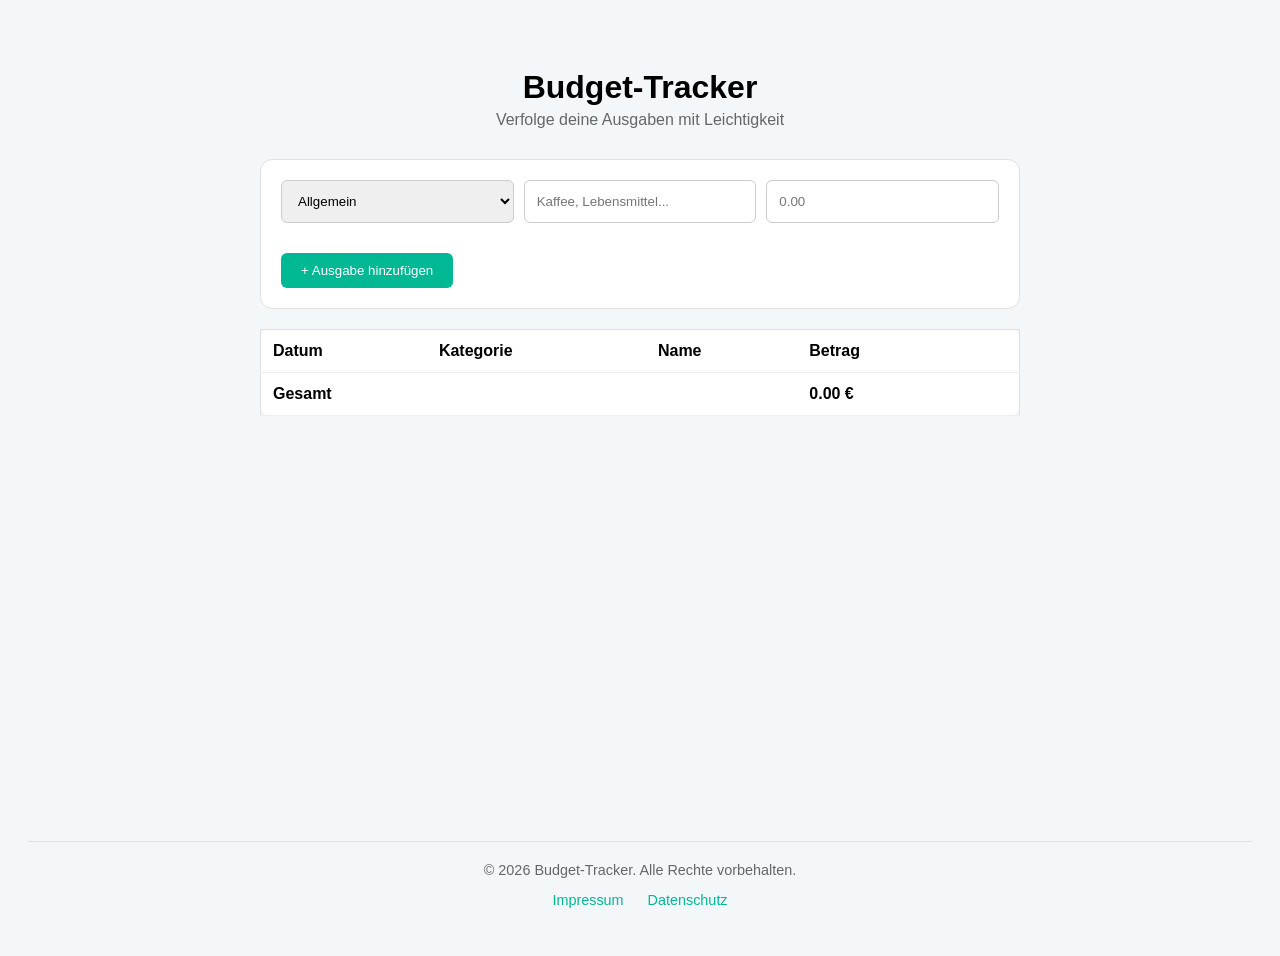
<file: index.html>
<!doctype html>
<html lang="de">
  <head>
    <meta charset="UTF-8" />
    <meta name="viewport" content="width=device-width, initial-scale=1.0">
    <title>Budget-Tracker</title>
    <link rel="icon" href="./assets/img/icon_bu.jpg" />
    <link rel="stylesheet" href="./assets/css/style.css" />
    <link
      rel="stylesheet"
      href="https://cdnjs.cloudflare.com/ajax/libs/font-awesome/6.5.1/css/all.min.css"
    />
  </head>
  <body>
    <div class="container">
      <div class="header-wrapper">
        <h1>Budget-Tracker</h1>
        <p>Verfolge deine Ausgaben mit Leichtigkeit</p>
      </div>

      <div class="input-card">
        <div class="form-row">
          <select id="category">
            <option>Allgemein</option>
            <option>Lebensmittel</option>
            <option>Transport</option>
            <option>Einkaufen</option>
            <option>Unterhaltung</option>
            <option>Rechnungen</option>
            <option>Gesundheit</option>
          </select>
          <input type="text" id="name" placeholder="Kaffee, Lebensmittel..." />
          <input type="number" id="amount" placeholder="0.00" />
        </div>
        <button id="add-btn">+ Ausgabe hinzufügen</button>
      </div>

      <table id="expense-table">
        <thead>
          <tr>
            <th>Datum</th>
            <th>Kategorie</th>
            <th>Name</th>
            <th>Betrag</th>
            <th></th>
          </tr>
        </thead>
        <tbody id="expense-list"></tbody>
        <tfoot>
          <tr>
            <td colspan="3"><strong>Gesamt</strong></td>
            <td id="total-amount"><strong>0.00 €</strong></td>
            <td></td>
          </tr>
        </tfoot>
      </table>
    </div>
    <footer class="footer">
      <p>© 2026 Budget-Tracker. Alle Rechte vorbehalten.</p>
      <div class="footer-links">
        <a href="./impressum.html">Impressum</a>
        <a href="./datenschutz.html">Datenschutz</a>
      </div>
    </footer>
    <script src="./script.js"></script>
  </body>
</html>
</file>
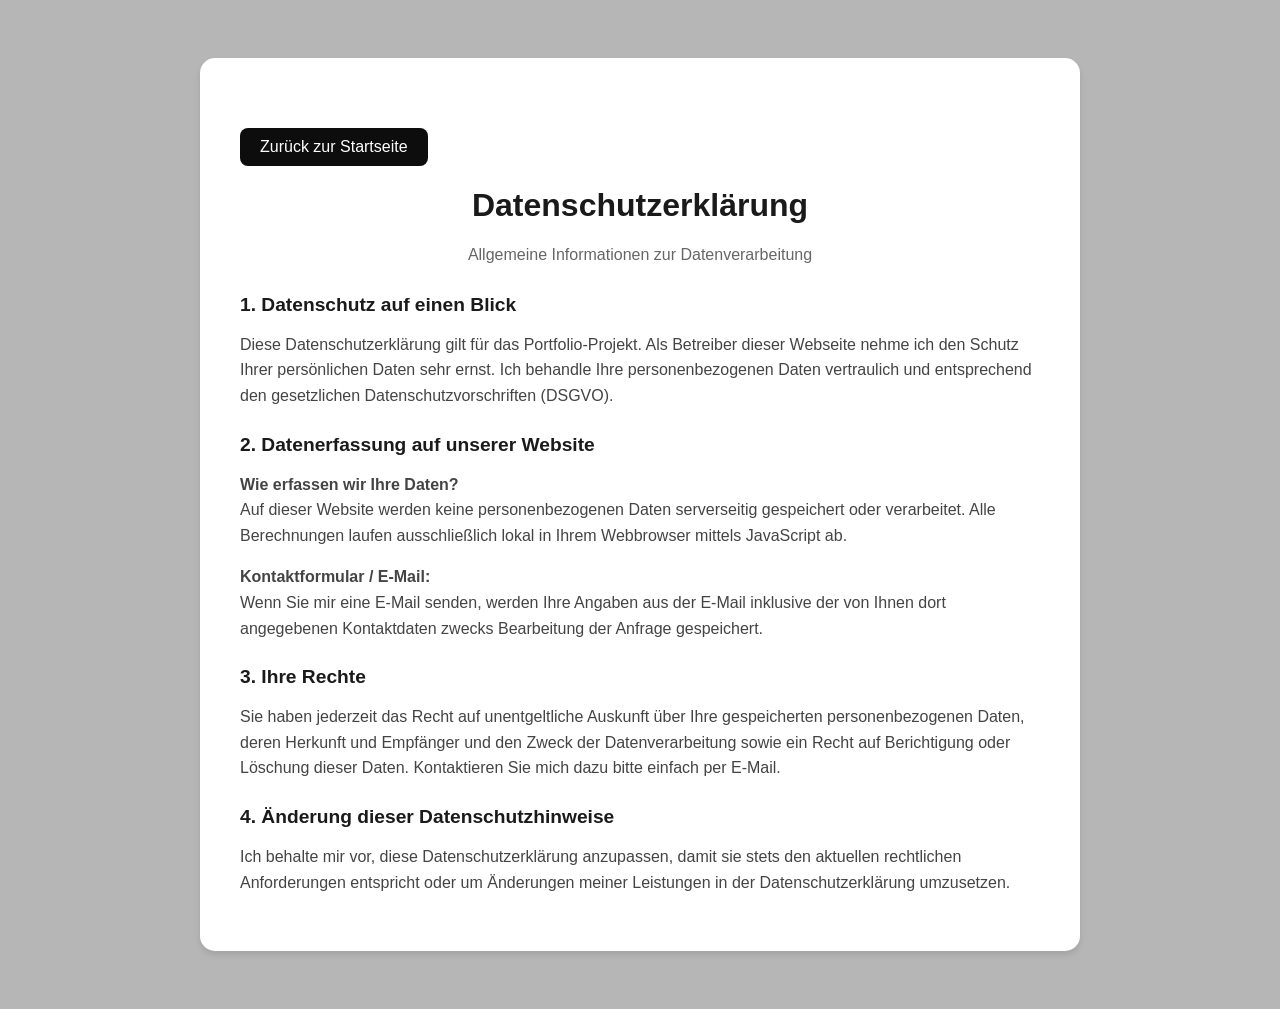
<file: datenschutz.html>
<!doctype html>
<html lang="de">
  <head>
    <meta charset="UTF-8" />
    <link rel="stylesheet" href="./assets/css/style-imp-dat.css" />
    <link rel="icon" href="./assets/img/icon_bu.jpg" />
    <title>Datenschutzerklärung</title>
  </head>
  <body class="legal-bg">
    <div class="card-container">
      <a href="./index.html" class="btn-home">Zurück zur Startseite</a>
      <h1>Datenschutzerklärung</h1>
      <p class="subtitle">Allgemeine Informationen zur Datenverarbeitung</p>

      <div class="content-box">
        <h2>1. Datenschutz auf einen Blick</h2>
        <p>
          Diese Datenschutzerklärung gilt für das Portfolio-Projekt. Als
          Betreiber dieser Webseite nehme ich den Schutz Ihrer persönlichen
          Daten sehr ernst. Ich behandle Ihre personenbezogenen Daten
          vertraulich und entsprechend den gesetzlichen Datenschutzvorschriften
          (DSGVO).
        </p>

        <h2>2. Datenerfassung auf unserer Website</h2>
        <p>
          <strong>Wie erfassen wir Ihre Daten?</strong><br />
          Auf dieser Website werden keine personenbezogenen Daten serverseitig
          gespeichert oder verarbeitet. Alle Berechnungen laufen ausschließlich
          lokal in Ihrem Webbrowser mittels JavaScript ab.
        </p>

        <p>
          <strong>Kontaktformular / E-Mail:</strong><br />
          Wenn Sie mir eine E-Mail senden, werden Ihre Angaben aus der E-Mail
          inklusive der von Ihnen dort angegebenen Kontaktdaten zwecks
          Bearbeitung der Anfrage gespeichert.
        </p>

        <h2>3. Ihre Rechte</h2>
        <p>
          Sie haben jederzeit das Recht auf unentgeltliche Auskunft über Ihre
          gespeicherten personenbezogenen Daten, deren Herkunft und Empfänger
          und den Zweck der Datenverarbeitung sowie ein Recht auf Berichtigung
          oder Löschung dieser Daten. Kontaktieren Sie mich dazu bitte einfach
          per E-Mail.
        </p>
        <h2>4. Änderung dieser Datenschutzhinweise</h2>
        <p>
          Ich behalte mir vor, diese Datenschutzerklärung anzupassen, damit sie
          stets den aktuellen rechtlichen Anforderungen entspricht oder um
          Änderungen meiner Leistungen in der Datenschutzerklärung umzusetzen.
        </p>
      </div>
    </div>
  </body>
</html>
</file>
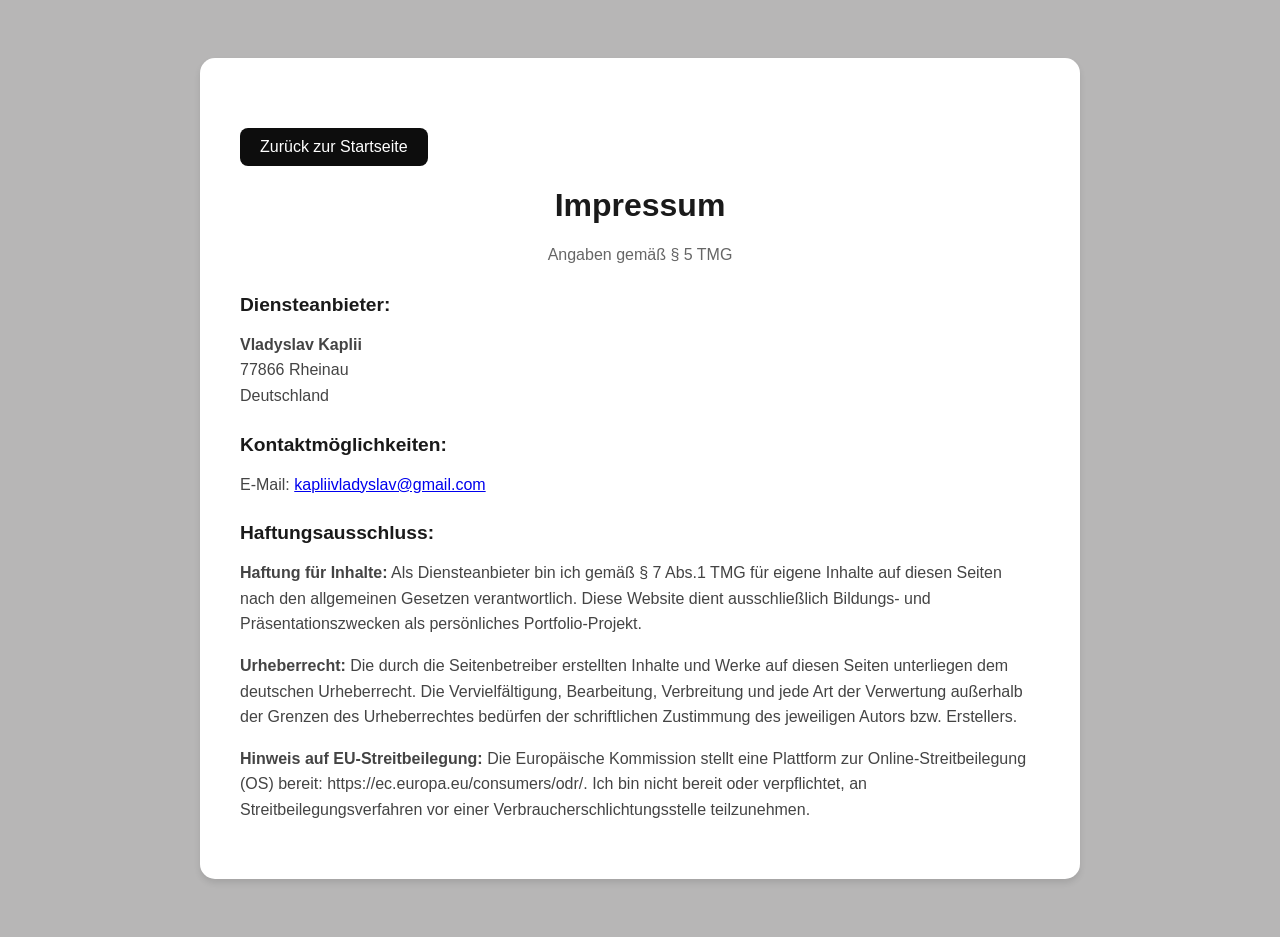
<file: impressum.html>
<!doctype html>
<html lang="de">
  <head>
    <meta charset="UTF-8" />
    <link rel="stylesheet" href="./assets/css/style-imp-dat.css" />
    <link rel="icon" href="./assets/img/icon_bu.jpg" />
    <title>Impressum</title>
  </head>
  <body class="legal-bg">
    <div class="card-container">
      <a href="./index.html" class="btn-home">Zurück zur Startseite</a>
      <h1>Impressum</h1>
      <p class="subtitle">Angaben gemäß § 5 TMG</p>

      <div class="content-box">
        <h2>Diensteanbieter:</h2>
        <p>
          <strong>Vladyslav Kaplii</strong><br />
          77866 Rheinau<br />
          Deutschland
        </p>

        <h2>Kontaktmöglichkeiten:</h2>
        <p>
          E-Mail:
          <a href="mailto:kapliivladyslav@gmail.com"
            >kapliivladyslav@gmail.com</a
          >
        </p>

        <h2>Haftungsausschluss:</h2>
        <p>
          <strong>Haftung für Inhalte:</strong> Als Diensteanbieter bin ich
          gemäß § 7 Abs.1 TMG für eigene Inhalte auf diesen Seiten nach den
          allgemeinen Gesetzen verantwortlich. Diese Website dient
          ausschließlich Bildungs- und Präsentationszwecken als persönliches
          Portfolio-Projekt.
        </p>

        <p>
          <strong>Urheberrecht:</strong> Die durch die Seitenbetreiber
          erstellten Inhalte und Werke auf diesen Seiten unterliegen dem
          deutschen Urheberrecht. Die Vervielfältigung, Bearbeitung, Verbreitung
          und jede Art der Verwertung außerhalb der Grenzen des Urheberrechtes
          bedürfen der schriftlichen Zustimmung des jeweiligen Autors bzw.
          Erstellers.
        </p>
        <p>
          <strong>Hinweis auf EU-Streitbeilegung:</strong> Die Europäische
          Kommission stellt eine Plattform zur Online-Streitbeilegung (OS)
          bereit: https://ec.europa.eu/consumers/odr/. Ich bin nicht bereit oder
          verpflichtet, an Streitbeilegungsverfahren vor einer
          Verbraucherschlichtungsstelle teilzunehmen.
        </p>
      </div>
    </div>
  </body>
</html>
</file>
<file: assets/css/style.css>
body {
  font-family: sans-serif;
  background: #f4f7f9;
  padding: 20px;
}

.input-card,
table {
  background: white;
  padding: 20px;
  border-radius: 12px;
  margin-bottom: 20px;
  border: 1px solid #e0e0e0;
}
.form-row {
  display: flex;
  gap: 10px;
  margin-bottom: 15px;
}
input,
select {
  padding: 10px;
  border: 1px solid #ccc;
  border-radius: 6px;
  flex: 1;
}
button {
  background: #00b894;
  color: white;
  border: none;
  padding: 10px 20px;
  border-radius: 6px;
  cursor: pointer;
}
table {
  width: 100%;
  border-collapse: collapse;
}
th,
td {
  padding: 12px;
  text-align: left;
  border-bottom: 1px solid #eee;
}
.badge {
  background: #e8f5e9;
  color: #2e7d32;
  padding: 4px 8px;
  border-radius: 12px;
  font-size: 0.8em;
}

.header-wrapper {
  text-align: center;
  margin-bottom: 30px;
}

h1 {
  margin-bottom: 5px;
}
p {
  color: #666;
  margin-top: 0;
}

.footer {
  text-align: center;
  margin-top: 50px;
  padding: 20px;
  color: #666;
  font-size: 0.9em;
  border-top: 1px solid #e0e0e0;
}

.footer-links {
  margin-top: 10px;
}

.footer-links a {
  margin: 0 10px;
  color: #00b894;
  text-decoration: none;
}

.footer-links a:hover {
  text-decoration: underline;
}

body {
  display: flex;
  flex-direction: column;
  min-height: 100vh;
}

.container {
  flex: 1;
}
.delete-btn {
  background: #00b894;
  color: white;
  border: none;
  padding: 8px 12px;
  border-radius: 6px;
  cursor: pointer;
}

.delete-btn i {
  font-size: 1.2em;
}
.container {
  width: 100%;
  max-width: 800px;
  margin: 0 auto;
  padding: 20px;
  box-sizing: border-box;
}

input,
select,
textarea {
  width: 100%;
  padding: 12px;
  margin-bottom: 15px;
  box-sizing: border-box;
}

@media (max-width: 600px) {
  .form-row {
    flex-direction: column;
    gap: 15px;
    margin-bottom: 20px;
  }

  input,
  select {
    width: 100%;
    margin-bottom: 0;
  }

  #add-btn {
    width: 100%;
    padding: 15px;
    font-size: 1.1em;
    display: flex;
    justify-content: center;
    align-items: center;
  }
}
</file>
<file: assets/css/style-imp-dat.css>
.legal-bg {
    background-color: #b7b6b6; /* Светлый фон всей страницы */
    padding: 50px 20px;
    font-family: sans-serif;
}

.card-container {
    background: white; /* Белая карточка */
    max-width: 800px;
    margin: 0 auto;
    padding: 40px;
    border-radius: 15px;
    box-shadow: 0 4px 6px rgba(0,0,0,0.1); /* Легкая тень */
}

.card-container h1 { color: #1a1a1a; text-align: center; }
.subtitle { text-align: center; color: #666; margin-bottom: 30px; }

.content-box h2 { font-size: 1.2rem; margin-top: 25px; color: #1a1a1a; }
.content-box p { color: #444; line-height: 1.6; }

.btn-home {
    display: inline-block;
    margin-top: 30px;
    padding: 10px 20px;
    background: #0d0d0d;
    color: white;
    text-decoration: none;
    border-radius: 8px;
}
</file>
